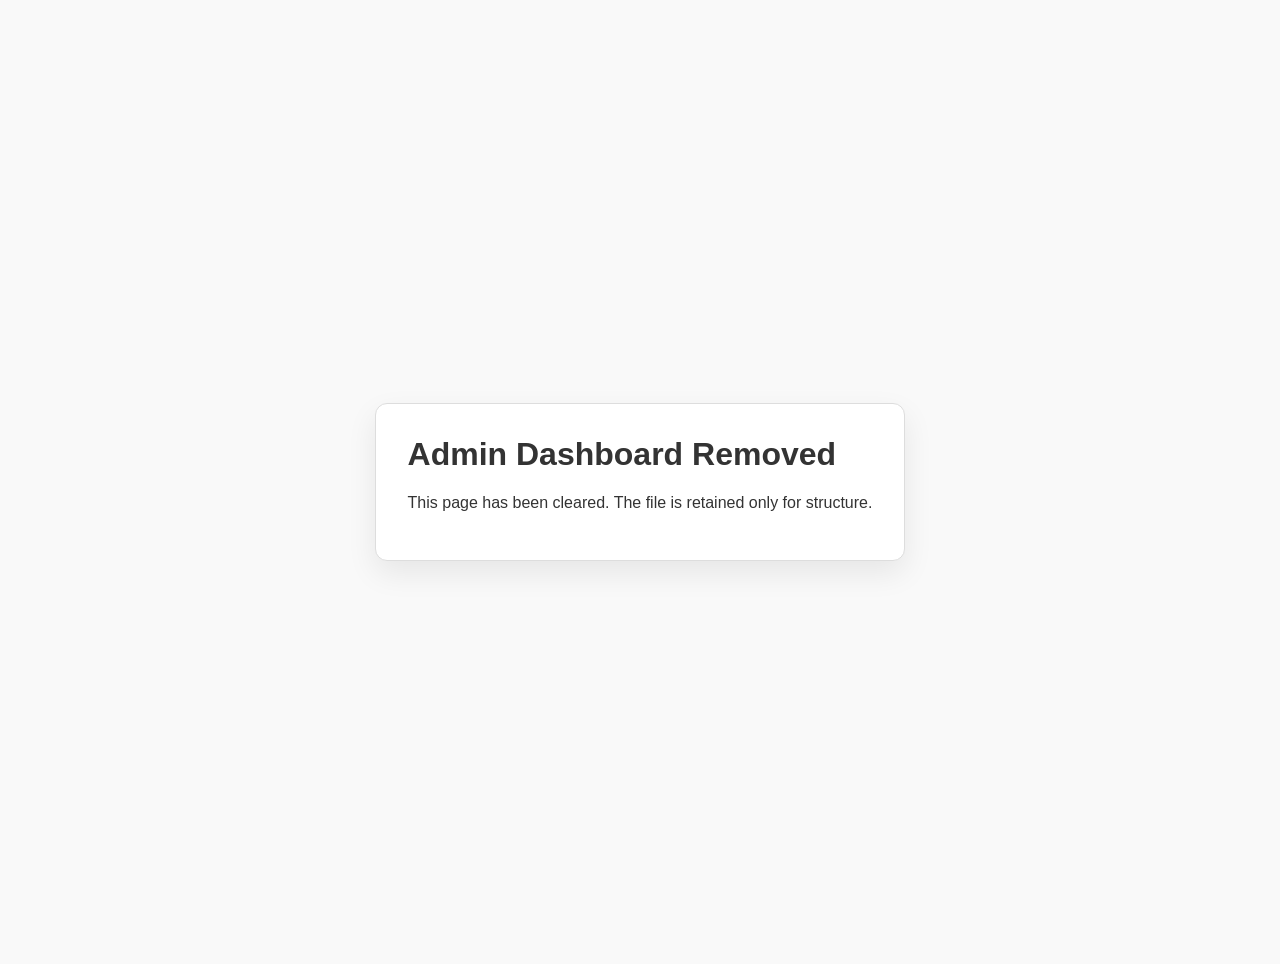
<file: admin.html>
<!DOCTYPE html>
<html lang="en">
  <head>
    <meta charset="UTF-8" />
    <meta name="viewport" content="width=device-width, initial-scale=1.0" />
    <title>Admin Removed</title>
    <style>
      body {
        font-family: Arial, sans-serif;
        background: #f9f9f9;
        color: #333;
        margin: 0;
        padding: 2rem;
        display: flex;
        align-items: center;
        justify-content: center;
        min-height: 100vh;
      }
      .notice {
        max-width: 600px;
        background: #ffffff;
        border: 1px solid #ddd;
        border-radius: 12px;
        padding: 2rem;
        box-shadow: 0 12px 30px rgba(0, 0, 0, 0.08);
      }
      h1 {
        margin-top: 0;
      }
    </style>
  </head>
  <body>
    <div class="notice">
      <h1>Admin Dashboard Removed</h1>
      <p>This page has been cleared. The file is retained only for structure.</p>
    </div>
  </body>
</html>
</file>
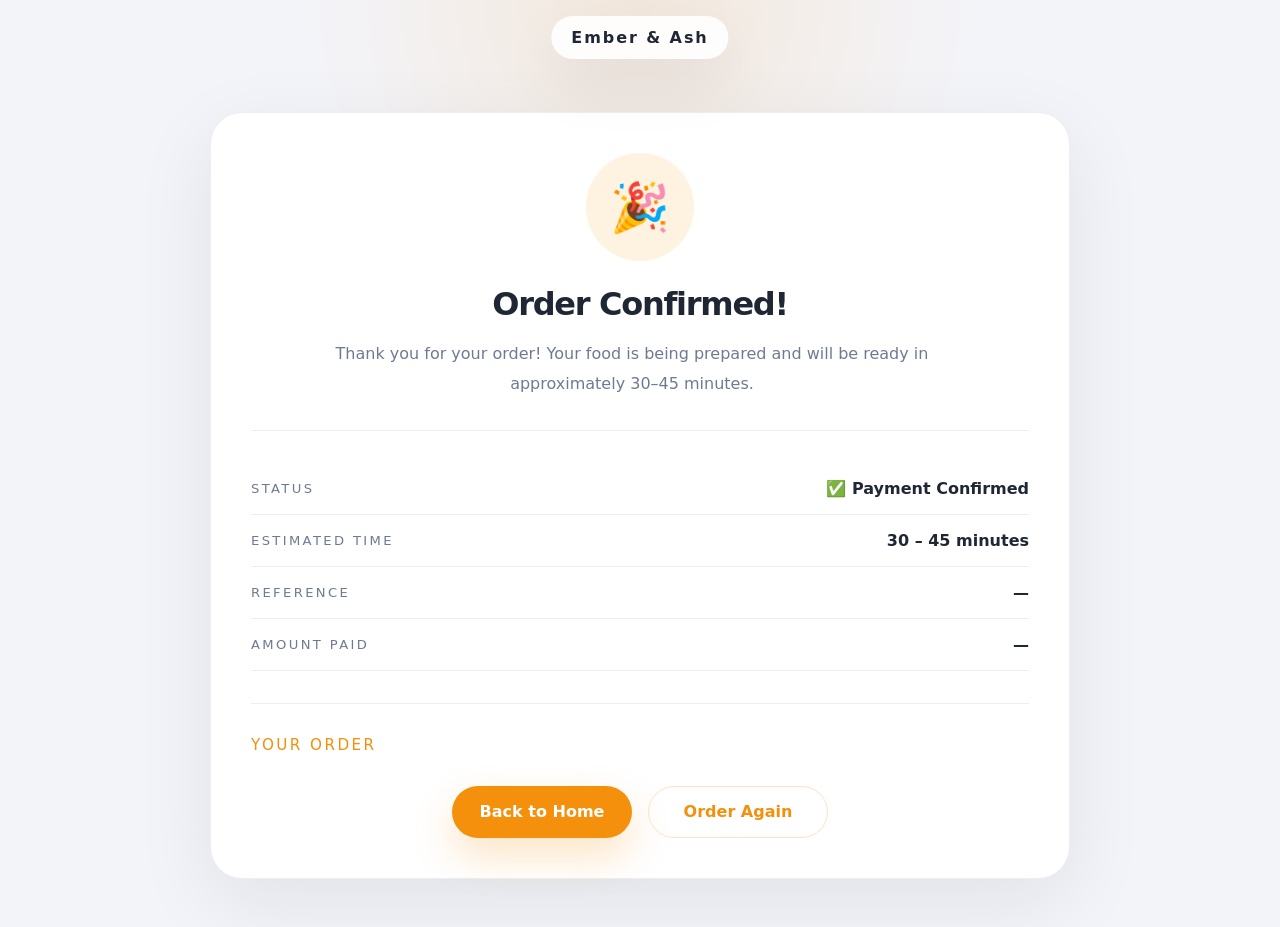
<file: success.html>
<!DOCTYPE html>
<html lang="en">
<head>
  <meta name="viewport" content="width=device-width, initial-scale=1.0">
  <title>Order Confirmed - Ember & Ash</title>
  <link rel="stylesheet" href="styles/success.css">
</head>
<body>

  <div class="restaurant-logo"> Ember & Ash</div>

  <div class="success-container">

    <!-- TOP SECTION -->
    <div class="success-top">
      <div class="success-icon">🎉</div>
      <div class="success-title">Order Confirmed!</div>
      <div class="success-message">
        Thank you for your order! Your food is being prepared
        and will be ready in approximately 30–45 minutes.
      </div>
    </div>

    <hr class="divider">

    <!-- ORDER DETAILS -->
    <div class="detail-row">
      <span class="label">Status</span>
      <span class="value">✅ Payment Confirmed</span>
    </div>
    <div class="detail-row">
      <span class="label">Estimated Time</span>
      <span class="value">30 – 45 minutes</span>
    </div>
    <div class="detail-row">
      <span class="label">Reference</span>
      <span class="value js-reference">—</span>
    </div>
    <div class="detail-row">
      <span class="label">Amount Paid</span>
      <span class="value js-amount">—</span>
    </div>

    <hr class="divider">

    <!-- ORDER ITEMS -->
    <div class="section-title">Your Order</div>
    <div class="js-order-items"></div>

    <!-- BUTTONS -->
    <div class="success-buttons">
      <a href="index.html" class="btn-home">Back to Home</a>
      <a href="menu.html" class="btn-menu">Order Again</a>
    </div>

  </div>

  <script type="module">
    import { products } from './data/product.js';

    // GET URL PARAMETERS
    const params = new URLSearchParams(window.location.search);
    const reference = params.get('reference');
    const amount = params.get('amount');

    // SHOW REFERENCE
    if (reference) {
      document.querySelector('.js-reference').innerHTML = reference;
    }

    // SHOW AMOUNT
    if (amount) {
      document.querySelector('.js-amount').innerHTML =
        `₦${Number(amount).toLocaleString()}`;
    }

    // SHOW ORDER ITEMS
    const lastOrder = JSON.parse(localStorage.getItem('lastOrder'));

    if (lastOrder && lastOrder.length > 0) {
      let itemsHTML = '';

      lastOrder.forEach((cartItem) => {
        const product = products.find(p => p.id === cartItem.productId);
        if (!product) return;

        const selectedOption = product.customizationOptions
          .find(opt => opt.id === cartItem.customizationId);
        const customizationLabel = selectedOption
          ? selectedOption.label
          : 'No customization';

        itemsHTML += `
          <div class="order-item">
            <img src="${product.image}" alt="${product.name}">
            <div class="order-item-details">
              <div class="order-item-name">${product.name}</div>
              <div class="order-item-customization">🍽️ ${customizationLabel}</div>
              <div class="order-item-qty">Quantity: ${cartItem.quantity}</div>
            </div>
          </div>
        `;
      });

      document.querySelector('.js-order-items').innerHTML = itemsHTML;
    }

    // CLEAR lastOrder from localStorage
    localStorage.removeItem('lastOrder');
  </script>

</body>
</html>
</file>
<file: styles/success.css>
:root {
  color-scheme: light;
  --bg: #f3f4f9;
  --surface: #ffffff;
  --surface-soft: #f8f9fd;
  --text: #1f2735;
  --muted: #6f7a92;
  --border: rgba(31, 39, 53, 0.08);
  --primary: #f4900c;
  --primary-dark: #d17b00;
  --shadow: 0 24px 80px rgba(15, 23, 42, 0.08);
}

* {
  box-sizing: border-box;
}

html,
body {
  margin: 0;
  min-height: 100%;
  font-family:
    Inter,
    system-ui,
    -apple-system,
    BlinkMacSystemFont,
    "Segoe UI",
    sans-serif;
  background:
    radial-gradient(circle at top, rgba(244, 144, 12, 0.12), transparent 30%),
    var(--bg);
  color: var(--text);
}

body {
  display: flex;
  align-items: center;
  justify-content: center;
  padding: 2rem 1rem 3rem;
}

.restaurant-logo {
  position: fixed;
  top: 1rem;
  left: 50%;
  transform: translateX(-50%);
  padding: 0.75rem 1.25rem;
  border-radius: 999px;
  background: rgba(255, 255, 255, 0.9);
  color: var(--text);
  font-weight: 800;
  letter-spacing: 0.12em;
  box-shadow: 0 24px 60px rgba(15, 23, 42, 0.08);
}

.success-container {
  width: min(860px, 100%);
  background: var(--surface);
  border: 1px solid var(--border);
  border-radius: 32px;
  box-shadow: var(--shadow);
  padding: 2.5rem;
  margin-top: 5rem;
}

.success-top {
  text-align: center;
  max-width: 720px;
  margin: 0 auto;
}

.success-icon {
  width: 108px;
  height: 108px;
  margin: 0 auto 1.5rem;
  border-radius: 50%;
  display: grid;
  place-items: center;
  background: rgba(244, 144, 12, 0.12);
  font-size: 3rem;
}

.success-title {
  font-size: clamp(2rem, 2.5vw, 3rem);
  font-weight: 800;
  margin: 0;
  letter-spacing: -0.04em;
}

.success-message {
  margin-top: 1rem;
  color: var(--muted);
  line-height: 1.85;
  max-width: 44rem;
}

.divider {
  border: none;
  height: 1px;
  background: var(--border);
  margin: 2rem 0;
}

.detail-row {
  display: grid;
  grid-template-columns: 1fr auto;
  gap: 1rem;
  padding: 1rem 0;
  align-items: center;
  border-bottom: 1px solid var(--border);
}

.detail-row:last-of-type {
  border-bottom: none;
}

.label {
  color: var(--muted);
  text-transform: uppercase;
  font-size: 0.82rem;
  letter-spacing: 0.18em;
}

.value {
  font-weight: 700;
  color: var(--text);
  text-align: right;
}

.section-title {
  margin: 1.5rem 0 1rem;
  font-size: 0.95rem;
  letter-spacing: 0.16em;
  text-transform: uppercase;
  color: var(--primary);
}

.order-item {
  display: grid;
  grid-template-columns: 84px 1fr;
  gap: 1rem;
  align-items: center;
  padding: 1rem 1rem;
  border: 1px solid rgba(31, 39, 53, 0.08);
  border-radius: 22px;
  background: var(--surface-soft);
  margin-bottom: 1rem;
}

.order-item img {
  width: 84px;
  height: 84px;
  object-fit: cover;
  border-radius: 20px;
}

.order-item-details {
  min-width: 0;
}

.order-item-name {
  font-weight: 700;
  margin-bottom: 0.4rem;
}

.order-item-customization,
.order-item-qty {
  margin: 0;
  color: var(--muted);
  font-size: 0.95rem;
}

.success-buttons {
  display: flex;
  flex-wrap: wrap;
  justify-content: center;
  gap: 1rem;
  margin-top: 2rem;
}

.btn-home,
.btn-menu {
  display: inline-flex;
  align-items: center;
  justify-content: center;
  min-width: 180px;
  padding: 0.95rem 1.5rem;
  border-radius: 999px;
  font-weight: 700;
  text-decoration: none;
  transition:
    transform 180ms ease,
    box-shadow 180ms ease,
    background 180ms ease;
}

.btn-home {
  background: var(--primary);
  color: #ffffff;
  box-shadow: 0 18px 40px rgba(244, 144, 12, 0.24);
  border: 1px solid transparent;
}

.btn-menu {
  background: transparent;
  color: var(--primary);
  border: 1px solid rgba(244, 144, 12, 0.24);
}

.btn-home:hover,
.btn-menu:hover {
  transform: translateY(-1px);
}

@media (max-width: 720px) {
  body {
    padding: 1.25rem;
  }

  .restaurant-logo {
    position: static;
    transform: none;
    margin-bottom: 1rem;
  }

  .success-container {
    margin-top: 0;
    padding: 1.75rem;
  }

  .detail-row {
    grid-template-columns: 1fr;
    text-align: left;
  }

  .value {
    text-align: left;
  }

  .order-item {
    grid-template-columns: 76px 1fr;
  }

  .success-buttons {
    flex-direction: column;
  }
}
</file>
